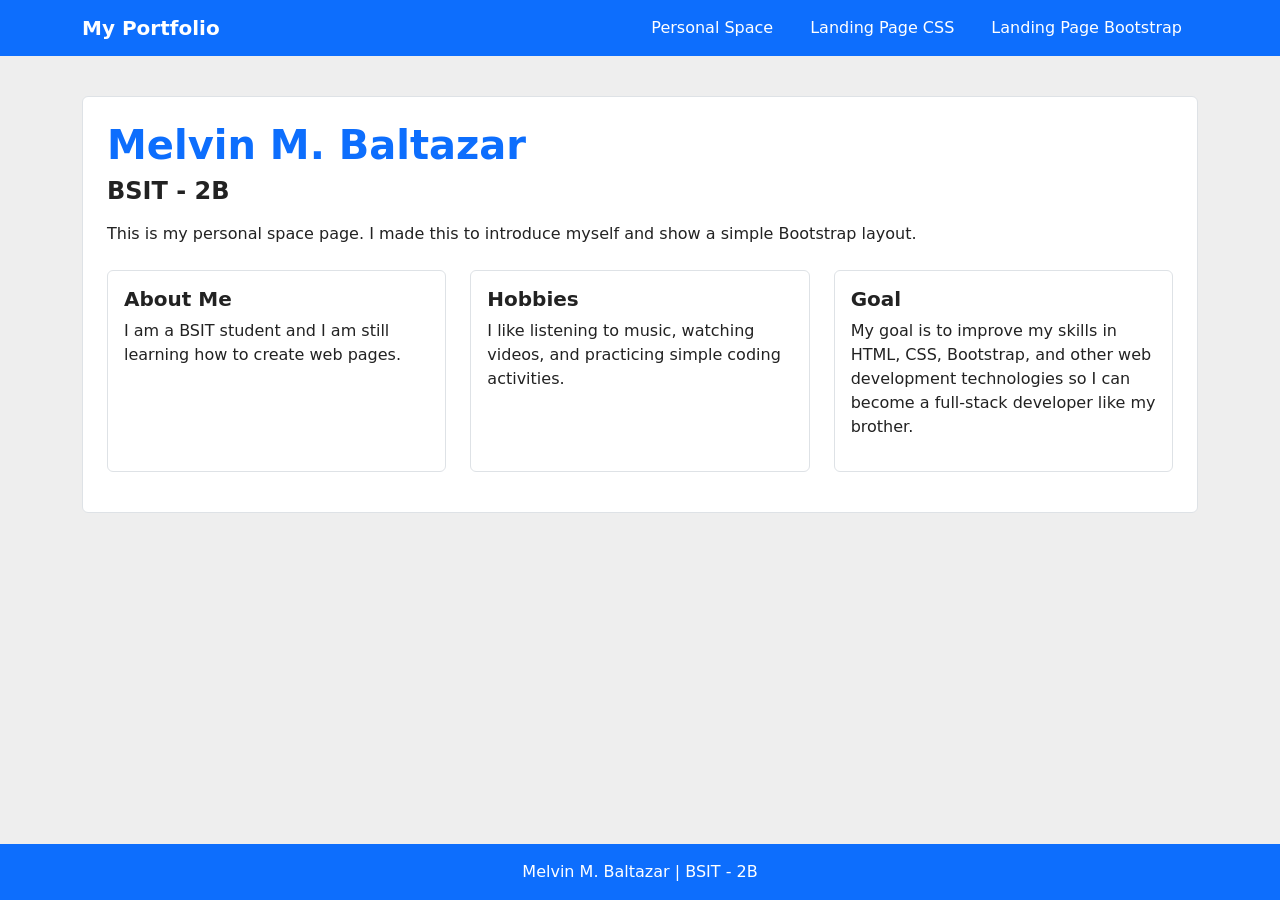
<file: index.html>
<!DOCTYPE html>
<html lang="en">
<head>
    <meta charset="UTF-8">
    <meta name="viewport" content="width=device-width, initial-scale=1.0">
    <title>My Portfolio</title>
    <link href="https://cdn.jsdelivr.net/npm/bootstrap@5.3.3/dist/css/bootstrap.min.css" rel="stylesheet">
    <link rel="stylesheet" href="style.css">
</head>
<body>
    <nav class="navbar navbar-dark main-navbar">
        <div class="container">
            <a class="navbar-brand" href="index.html">My Portfolio</a>
            <div class="nav">
                <a class="nav-link text-white active" href="index.html">Personal Space</a>
                <a class="nav-link text-white" href="landing-css.html">Landing Page CSS</a>
                <a class="nav-link text-white" href="landing-bootstrap.html">Landing Page Bootstrap</a>
            </div>
        </div>
    </nav>

    <main class="container page-section">
        <div class="p-4 bg-white border rounded">
            <h1 class="text-primary">Melvin M. Baltazar</h1>
            <h4 class="mb-3">BSIT - 2B</h4>
            <p>This is my personal space page. I made this to introduce myself and show a simple Bootstrap layout.</p>

            <div class="row mt-4">
                <div class="col-md-4 mb-3">
                    <div class="p-3 border rounded h-100">
                        <h5>About Me</h5>
                        <p>I am a BSIT student and I am still learning how to create web pages.</p>
                    </div>
                </div>
                <div class="col-md-4 mb-3">
                    <div class="p-3 border rounded h-100">
                        <h5>Hobbies</h5>
                        <p>I like listening to music, watching videos, and practicing simple coding activities.</p>
                    </div>
                </div>
                <div class="col-md-4 mb-3">
                    <div class="p-3 border rounded h-100">
                        <h5>Goal</h5>
                        <p>My goal is to improve my skills in HTML, CSS, Bootstrap, and other web development technologies so I can become a full-stack developer like my brother.</p>
                    </div>
                </div>
            </div>
        </div>
    </main>

    <footer class="main-footer text-white text-center py-3">
        <p class="mb-0">Melvin M. Baltazar | BSIT - 2B</p>
    </footer>
</body>
</html>
</file>
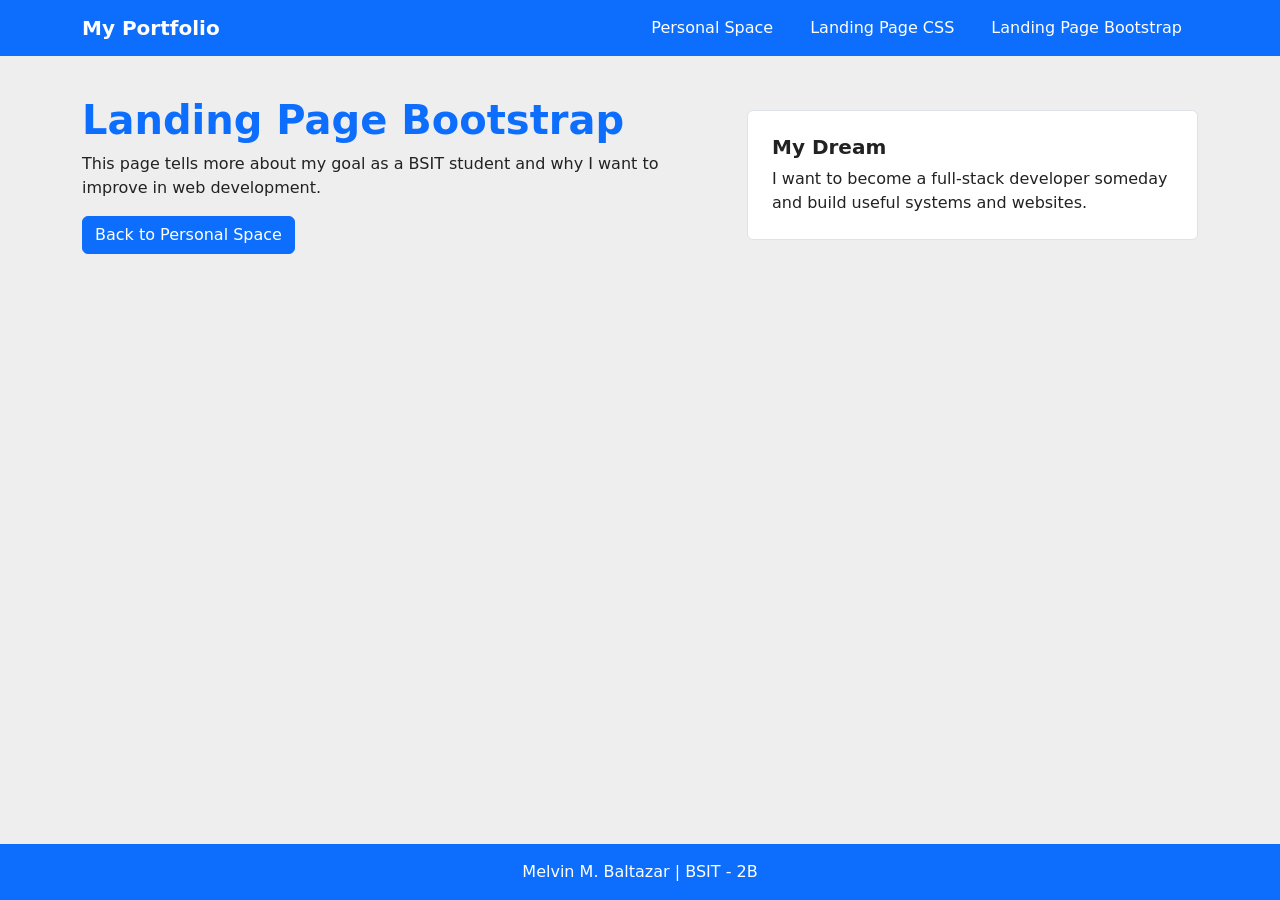
<file: landing-bootstrap.html>
<!DOCTYPE html>
<html lang="en">
<head>
    <meta charset="UTF-8">
    <meta name="viewport" content="width=device-width, initial-scale=1.0">
    <title>Landing Page Bootstrap</title>
    <link href="https://cdn.jsdelivr.net/npm/bootstrap@5.3.3/dist/css/bootstrap.min.css" rel="stylesheet">
    <link rel="stylesheet" href="style.css">
</head>
<body>
    <nav class="navbar navbar-dark main-navbar">
        <div class="container">
            <a class="navbar-brand" href="index.html">My Portfolio</a>
            <div class="nav">
                <a class="nav-link text-white" href="index.html">Personal Space</a>
                <a class="nav-link text-white" href="landing-css.html">Landing Page CSS</a>
                <a class="nav-link text-white active" href="landing-bootstrap.html">Landing Page Bootstrap</a>
            </div>
        </div>
    </nav>

    <main class="container page-section">
        <div class="row align-items-center">
            <div class="col-md-7 mb-3">
                <h1 class="text-primary">Landing Page Bootstrap</h1>
                <p>This page tells more about my goal as a BSIT student and why I want to improve in web development.</p>
                <a href="index.html" class="btn btn-primary">Back to Personal Space</a>
            </div>
            <div class="col-md-5 mb-3">
                <div class="p-4 bg-white border rounded">
                    <h5>My Dream</h5>
                    <p class="mb-0">I want to become a full-stack developer someday and build useful systems and websites.</p>
                </div>
            </div>
        </div>
    </main>

    <footer class="main-footer text-white text-center py-3">
        <p class="mb-0">Melvin M. Baltazar | BSIT - 2B</p>
    </footer>
</body>
</html>
</file>
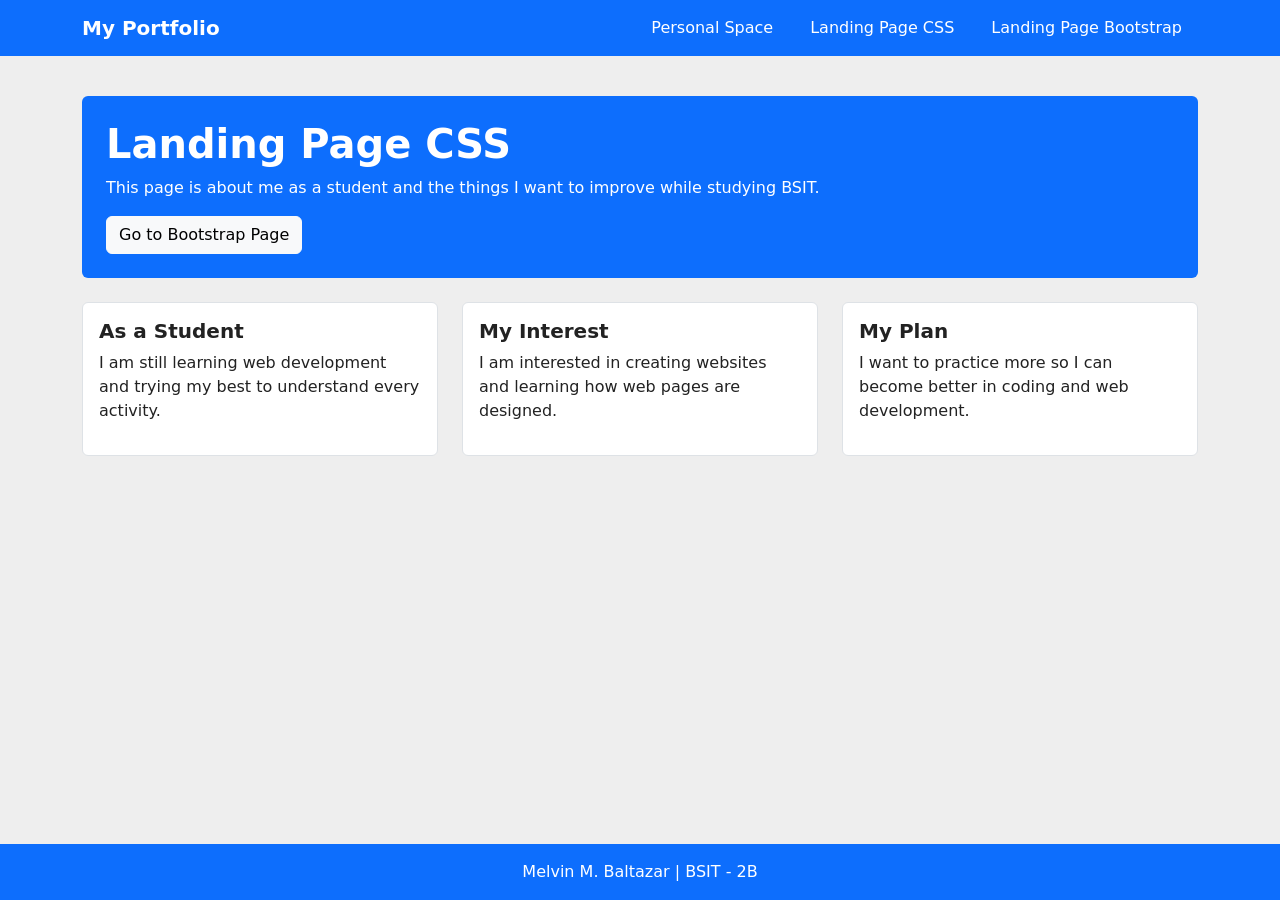
<file: landing-css.html>
<!DOCTYPE html>
<html lang="en">
<head>
    <meta charset="UTF-8">
    <meta name="viewport" content="width=device-width, initial-scale=1.0">
    <title>Landing Page CSS</title>
    <link href="https://cdn.jsdelivr.net/npm/bootstrap@5.3.3/dist/css/bootstrap.min.css" rel="stylesheet">
    <link rel="stylesheet" href="style.css">
</head>
<body>
    <nav class="navbar navbar-dark main-navbar">
        <div class="container">
            <a class="navbar-brand" href="index.html">My Portfolio</a>
            <div class="nav">
                <a class="nav-link text-white" href="index.html">Personal Space</a>
                <a class="nav-link text-white active" href="landing-css.html">Landing Page CSS</a>
                <a class="nav-link text-white" href="landing-bootstrap.html">Landing Page Bootstrap</a>
            </div>
        </div>
    </nav>

    <main class="container page-section">
        <div class="p-4 section-banner rounded">
            <h1>Landing Page CSS</h1>
            <p>This page is about me as a student and the things I want to improve while studying BSIT.</p>
            <a href="landing-bootstrap.html" class="btn btn-light">Go to Bootstrap Page</a>
        </div>

        <div class="row mt-4">
            <div class="col-md-4 mb-3">
                <div class="p-3 bg-white border rounded h-100">
                    <h5>As a Student</h5>
                    <p>I am still learning web development and trying my best to understand every activity.</p>
                </div>
            </div>
            <div class="col-md-4 mb-3">
                <div class="p-3 bg-white border rounded h-100">
                    <h5>My Interest</h5>
                    <p>I am interested in creating websites and learning how web pages are designed.</p>
                </div>
            </div>
            <div class="col-md-4 mb-3">
                <div class="p-3 bg-white border rounded h-100">
                    <h5>My Plan</h5>
                    <p>I want to practice more so I can become better in coding and web development.</p>
                </div>
            </div>
        </div>
    </main>

    <footer class="main-footer text-white text-center py-3">
        <p class="mb-0">Melvin M. Baltazar | BSIT - 2B</p>
    </footer>
</body>
</html>
</file>
<file: style.css>
body {
    min-height: 100vh;
    display: flex;
    flex-direction: column;
    background-color: #eeeeee;
    color: #222222;
}

main {
    flex: 1;
}

.main-navbar,
.main-footer {
    background-color: #0d6efd;
}

.page-section {
    padding-top: 40px;
    padding-bottom: 40px;
}

.section-banner {
    background-color: #0d6efd;
    color: white;
}

.navbar-brand {
    font-weight: bold;
}

.main-navbar .container {
    gap: 10px;
}

.main-navbar .nav {
    gap: 5px;
}

h1,
h2,
h4,
h5 {
    font-weight: bold;
}

p {
    font-size: 16px;
}
</file>
